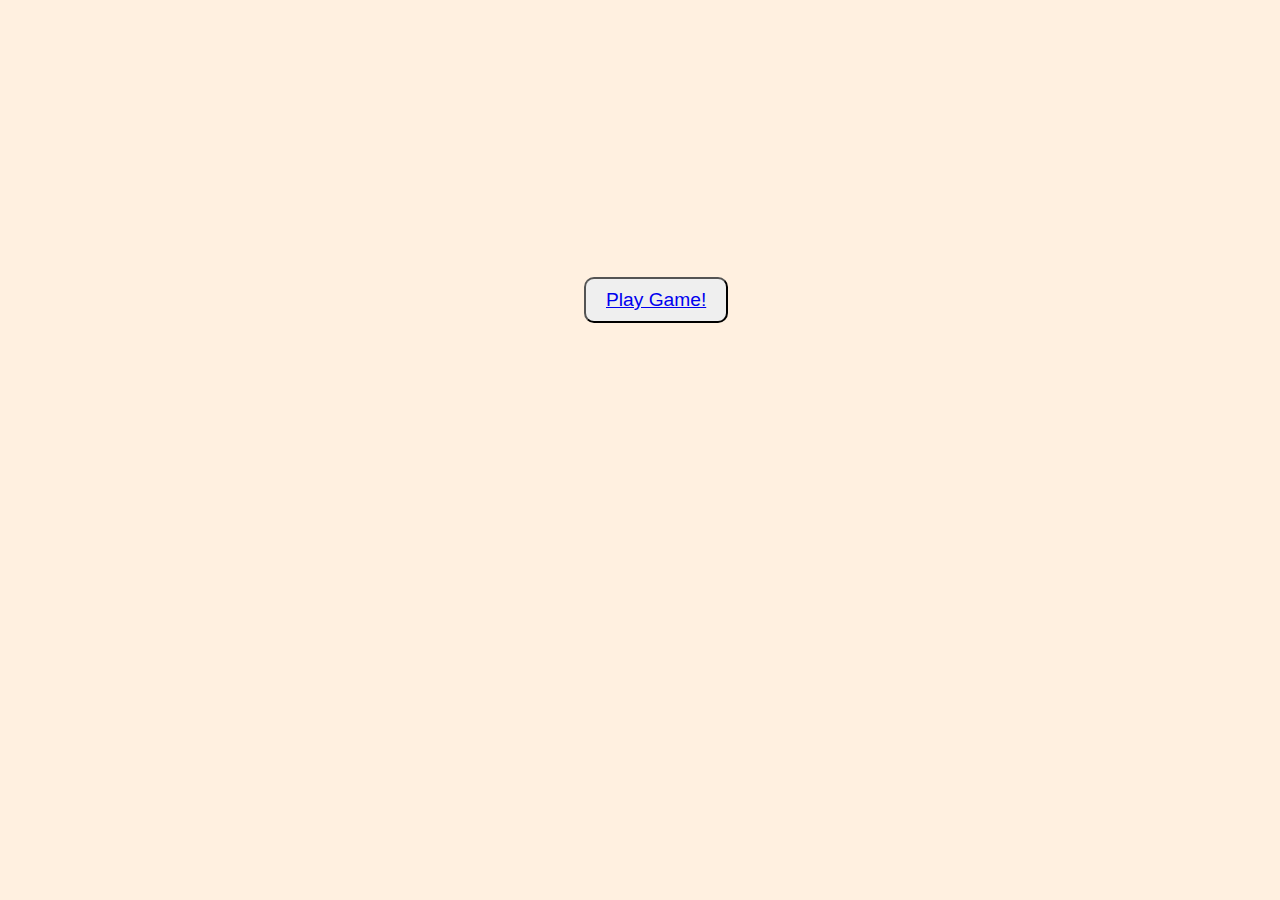
<file: stone_paper_scissor/stone_paper_scissor.html>
<!DOCTYPE html>
<html lang="en">
<head>
    <meta charset="UTF-8">
    <meta name="viewport" content="width=device-width, initial-scale=1.0">
    <title>Document</title>
    <link rel="stylesheet" href="stone_paper_scissor.css">
</head>
<body style="background-image: url('https://img.freepik.com/premium-vector/hands-playing-rock-paper-scissors-game-flat-design-style-vector-illustration_540284-598.jpg?w=360');">
    <button id="playgame" ><a href="stone_paper_scissor_main.html">Play Game!</a></button>
</body>
</html>
</file>
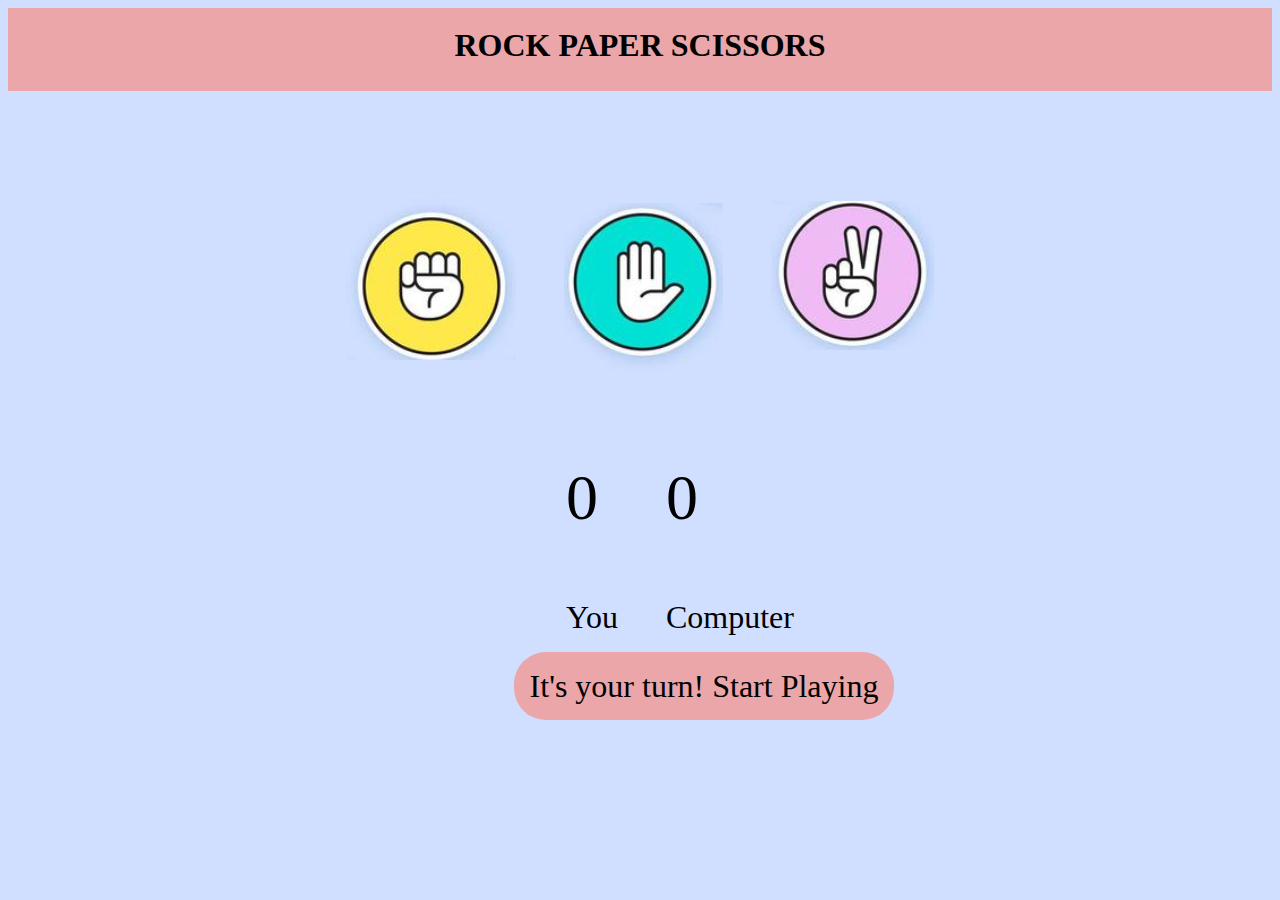
<file: stone_paper_scissor/stone_paper_scissor_main.html>
<!DOCTYPE html>
<html lang="en">
<head>
    <meta charset="UTF-8">
    <meta name="viewport" content="width=device-width, initial-scale=1.0">
    <title>ROCK PAPER SCISSORS MAIN PAGE</title>
    <link rel="stylesheet" href="stone_paper_scissor_main.css">
</head>
<body>
    <h1>ROCK PAPER SCISSORS</h1>
    <div class="choices">
    <div class="choice" id="rock"><img src="rock.png" ></div>
    <div class="choice" id="paper"><img src="paper.png"></div>
    <div class="choice" id="scissor"><img src="scissor.png"></div>
</div>
    <div class="score-board">
        <div class="score">
            <p id="user">0</p>
            <p>You</p>
        </div>
        <div class="score">
            <p id="comp">0</p>
            <p>Computer</p>
    </div>
        </div>
    <div class="msgContainer">
        <p id="msg" style="text-align: center;">It's your turn! Start Playing</p>
    </div>
    <script src="stone_paper_scissor.js"></script>
</body>
</html>
</file>
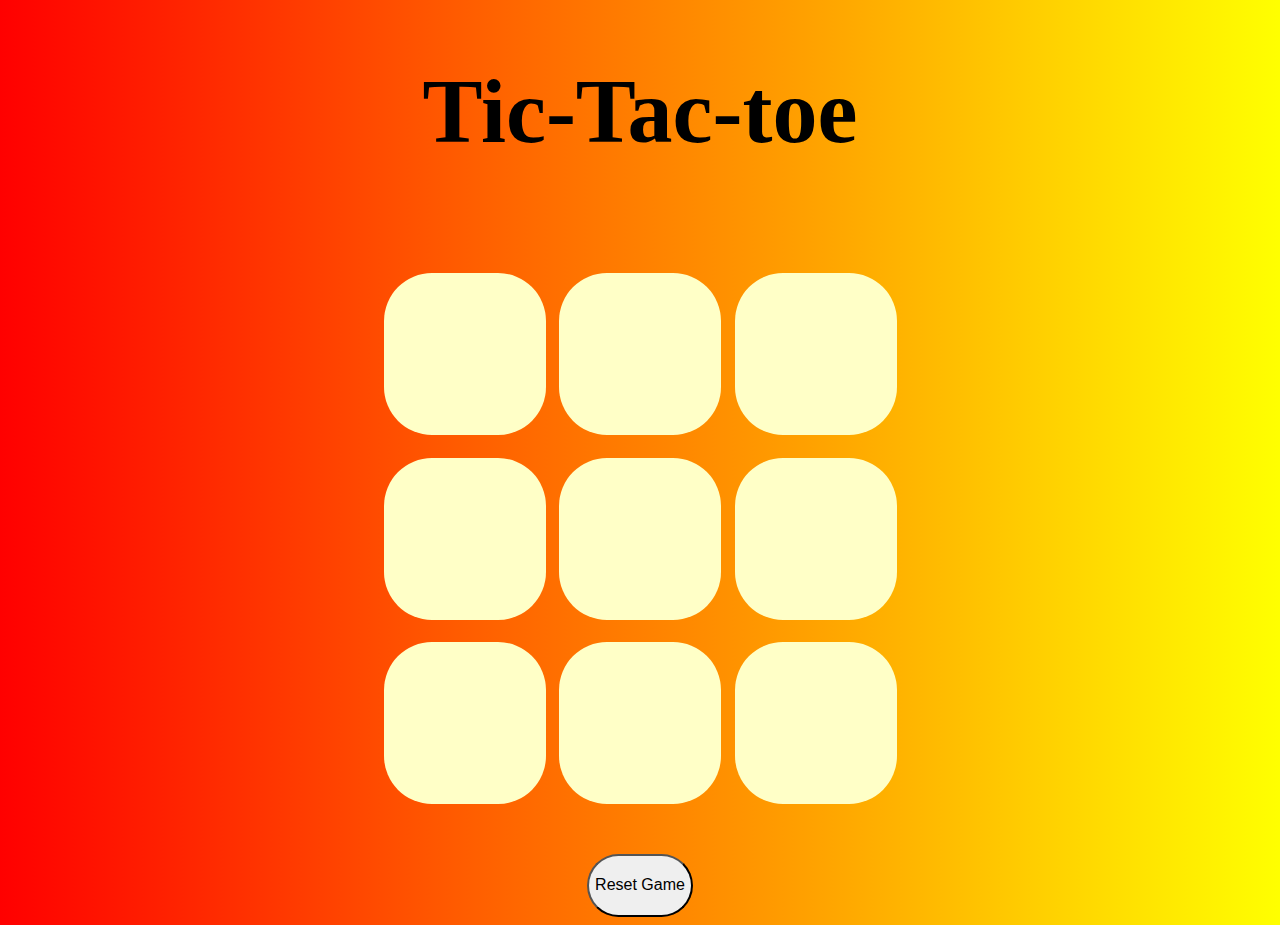
<file: tic_tac_toe/tic_tac_toe.html>
<!DOCTYPE html>
<html lang="en">
<head>
    <meta charset="UTF-8">
    <meta name="viewport" content="width=device-width, initial-scale=1.0">
    <title>Tic-Tac-Toe</title>
    <link rel="stylesheet" href="tic_tac_toe.css">
</head>
<body>
    <div class="msg-container hide">
        <p id="winner">WINNER</p>
        <button id="new-btn">New Game</button>
    </div>
    <main>
    <h1><b>Tic-Tac-toe</b></h1>
    <div class="container">
    <div class="game">
        <button class="box"> </button>
        <button class="box"> </button>
        <button class="box"> </button>
        <button class="box"> </button>
        <button class="box"> </button>
        <button class="box"> </button>
        <button class="box"> </button>
        <button class="box"> </button>
        <button class="box"> </button>
    </div>
</div>
<button id="reset-btn">Reset Game</button>
</main>
<script src="tic_tac_toe.js"></script>
</body>
</html>
</file>
<file: stone_paper_scissor/stone_paper_scissor.css>
body{
    background-repeat: no-repeat;
    background-size: contain;
    background-color: rgba(255,240,224,255);
    width: 100%;
    background-attachment: fixed;
    background-position: center;
    background-repeat: no-repeat;
}
#playgame{
    align-items: center;
    border-radius: 10px;
    margin-top: 21%;
    margin-left: 45%;
    padding: 10px 20px;
    font-size: larger;
}
button:hover{
    background-color: green;
}
</file>
<file: stone_paper_scissor/stone_paper_scissor_main.css>
h1{
    align-items: center;
    text-align: center;
    background-color: #eaa6a8;
    height: 4rem;
    padding-top:5mm;
    margin: 0%;
}
body{
    background-color: #d0dfff;
}
.choices{
    align-items: center;
    display: flex;
    justify-content: center;
    align-items: center;
    margin-top: 5rem;
    height: auto;
    gap: 3rem;
}
.choice{
    display: flex;
    justify-content: center;
}
.choice:hover{
    opacity: 0.7;
    cursor: pointer;
}
#paper{
    padding-top: 2rem;
}
img{
    object-fit: cover;
}
.score-board{
    display: flex;
    justify-content: center;
    align-items: center;
    font-size: 2rem;
    margin-top: 1rem;
    gap: 3rem;
    margin-left: 5rem;
}
#user,#comp{
    font-size: 4rem;
}
#msg{
    justify-content: center;
    align-items: center;
    display: inline;
    background-color: #eaa6a8;
    font-size: 2rem;
    margin-left: 40%;
    padding: 1rem;
    border-radius: 2rem;
    text-wrap: wrap;
}
</file>
<file: tic_tac_toe/tic_tac_toe.css>
body{
    background-image: linear-gradient(to right, red , yellow);
    text-align: center;
}
.container{
    height: 70vh;
    align-items: center;
    justify-content: center;
    display: flex;
}
h1{
    font-size: 10vmin;
}
.game{
    height: 60vmin;
    width: 60vmin;
    align-items: center;
    justify-content: center;
    gap: 1.5vmin;
    display: flex;
    flex-wrap: wrap;
}
.box{
    height: 18vmin;
    width: 18vmin;
    border-radius: 3rem;
    border:none;
    font-size: 8vmin;
    color: black;
    background-color: #ffffc7;
}
#reset-btn{
    height: 7vmin;
    font-size: medium;
    border-radius: 3rem;
}

#new-btn{
    height: 7vmin;
    font-size: medium;
    border-radius: 3rem;
}

#winner{
    font-size: 5vmin;
}
.msg-container{
    height: 30vmin;
}
.hide{
    display: none;
}
</file>
